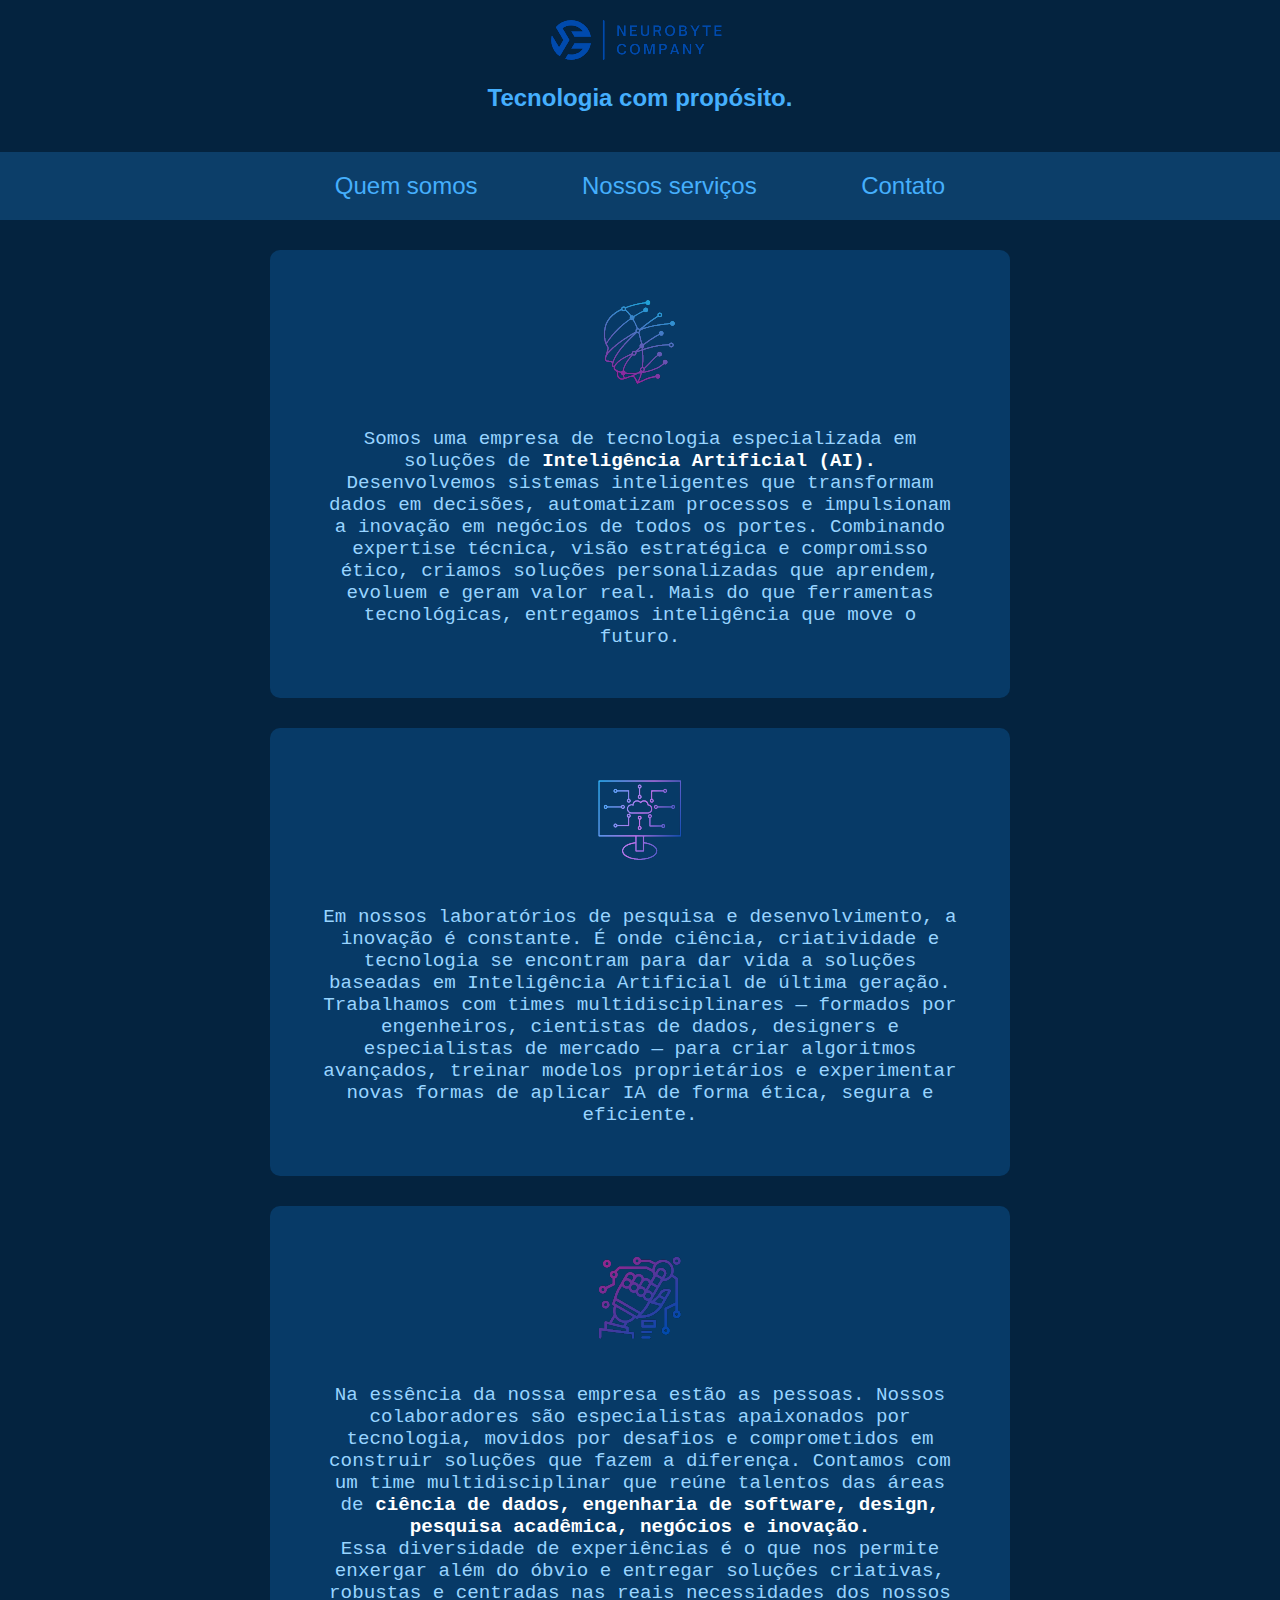
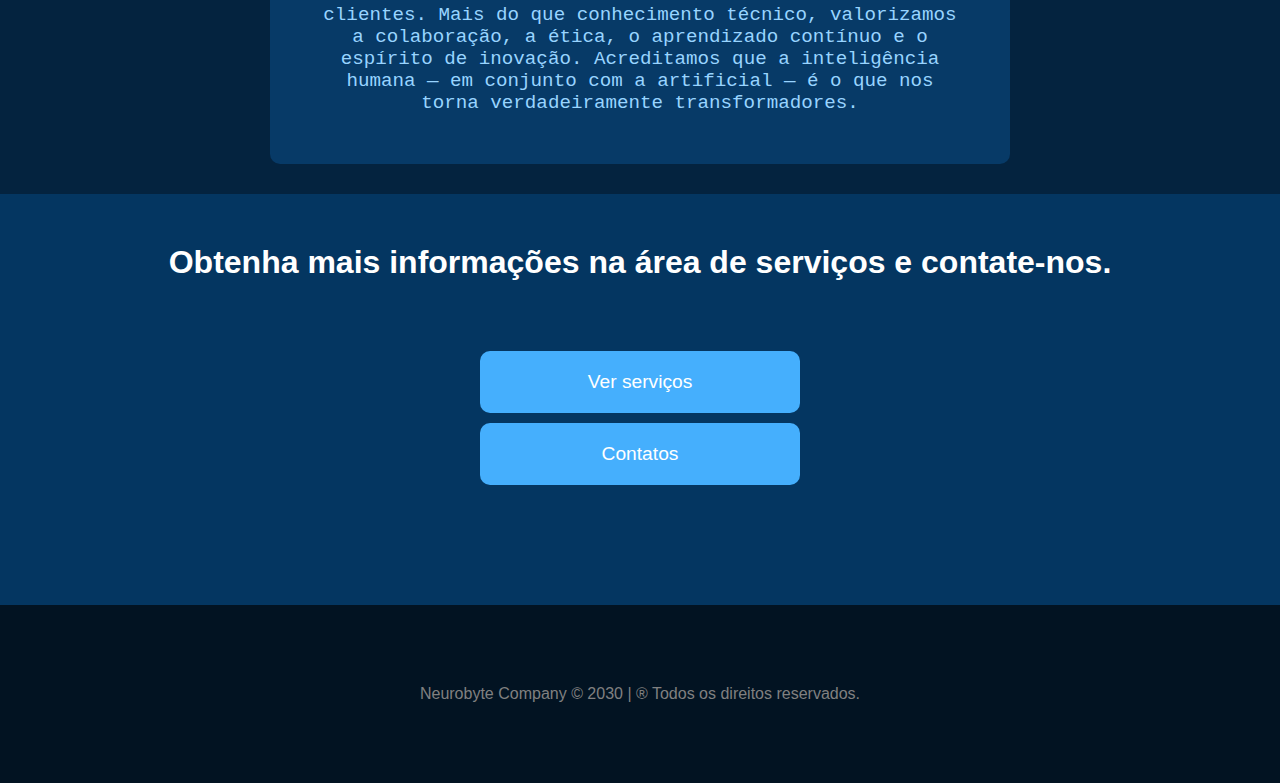
<file: index.html>
<!DOCTYPE html>
<html lang="en">

<head>
    <meta charset="UTF-8">
    <meta name="viewport" content="width=device-width, initial-scale=1.0">
    <title>Neurobyte Company</title>
    <link rel="stylesheet" href="assets/css/estilos.css">
    <link rel="shortcut icon" href="assets/img/logo_empresa.png" type="image/png">
</head>

<body>
</body>
    <header class="container-cabecalho">
        <a href="index.html">
            <img src="assets/img/neurobyte.png" alt="Logo da empresa" title="Inteligência Artificial">
        </a>
        <h3>Tecnologia com propósito.</h3>
    </header>

    <nav class="container-nav">
        <a href="index.html">Quem somos</a>
        <a href="servicos.html">Nossos serviços</a>
        <a href="contatos.html">Contato</a>
    </nav>

    <section class="container-qs">
        <article class="servico">
            <img src="assets/img/logo1.png" class="icone" alt="icone" alt="Inteligência Artificial">
            <p class="servico-texto">Somos uma empresa de tecnologia especializada em soluções de <span
            class="servico-texto-realce">Inteligência Artificial (AI). </span><br> Desenvolvemos sistemas
                inteligentes que transformam dados em decisões, automatizam processos e impulsionam a inovação em
                negócios de todos os portes.
                Combinando expertise técnica, visão estratégica e compromisso ético, criamos soluções personalizadas que
                aprendem, evoluem e geram valor real.
                Mais do que ferramentas tecnológicas, entregamos inteligência que move o futuro.

            </p>
        </article>
        <article class="servico">
            <img src="assets/img/logo3.png" class="icone" alt="icone" alt="Laboratório Moderno">
            <p class="servico-texto">Em nossos laboratórios de pesquisa e desenvolvimento, a inovação é constante. É onde ciência,
                criatividade e tecnologia se encontram para dar vida a soluções baseadas em Inteligência Artificial de
                última geração.

                Trabalhamos com times multidisciplinares — formados por engenheiros, cientistas de dados, designers e
                especialistas de mercado — para criar algoritmos avançados, treinar modelos proprietários e experimentar
                novas formas de aplicar IA de forma ética, segura e eficiente.

            </p>
        </article>
        <article class="servico">
            <img src="assets/img/logo2.png" class="icone" alt="icone" alt="Programadores Experientes">
            <p class="servico-texto">Na essência da nossa empresa estão as pessoas. Nossos colaboradores são especialistas apaixonados por
                tecnologia, movidos por desafios e comprometidos em construir soluções que fazem a diferença.

                Contamos com um time multidisciplinar que reúne talentos das áreas de <span
                class="servico-texto-realce">ciência de dados, engenharia de
                software, design, pesquisa acadêmica, negócios e inovação. </span><br> Essa diversidade de experiências é o que nos
                permite enxergar além do óbvio e entregar soluções criativas, robustas e centradas nas reais
                necessidades dos nossos clientes.

                Mais do que conhecimento técnico, valorizamos a colaboração, a ética, o aprendizado contínuo e o
                espírito de inovação. Acreditamos que a inteligência humana — em conjunto com a artificial — é o que nos
                torna verdadeiramente transformadores.
            </p>
        </article>
    </section>

    <section class="container-servicos-cont">
        <h1>Obtenha mais informações na área de serviços e contate-nos.</h1>
        <div class="bot-serv-cont">
            <a href="servicos.html">Ver serviços</a>
            <a href="contatos.html">Contatos</a>
        </div>
    </section>

    <footer>
        Neurobyte Company &copy; 2030 | &reg; Todos os direitos reservados.
    </footer>

</html>
</file>
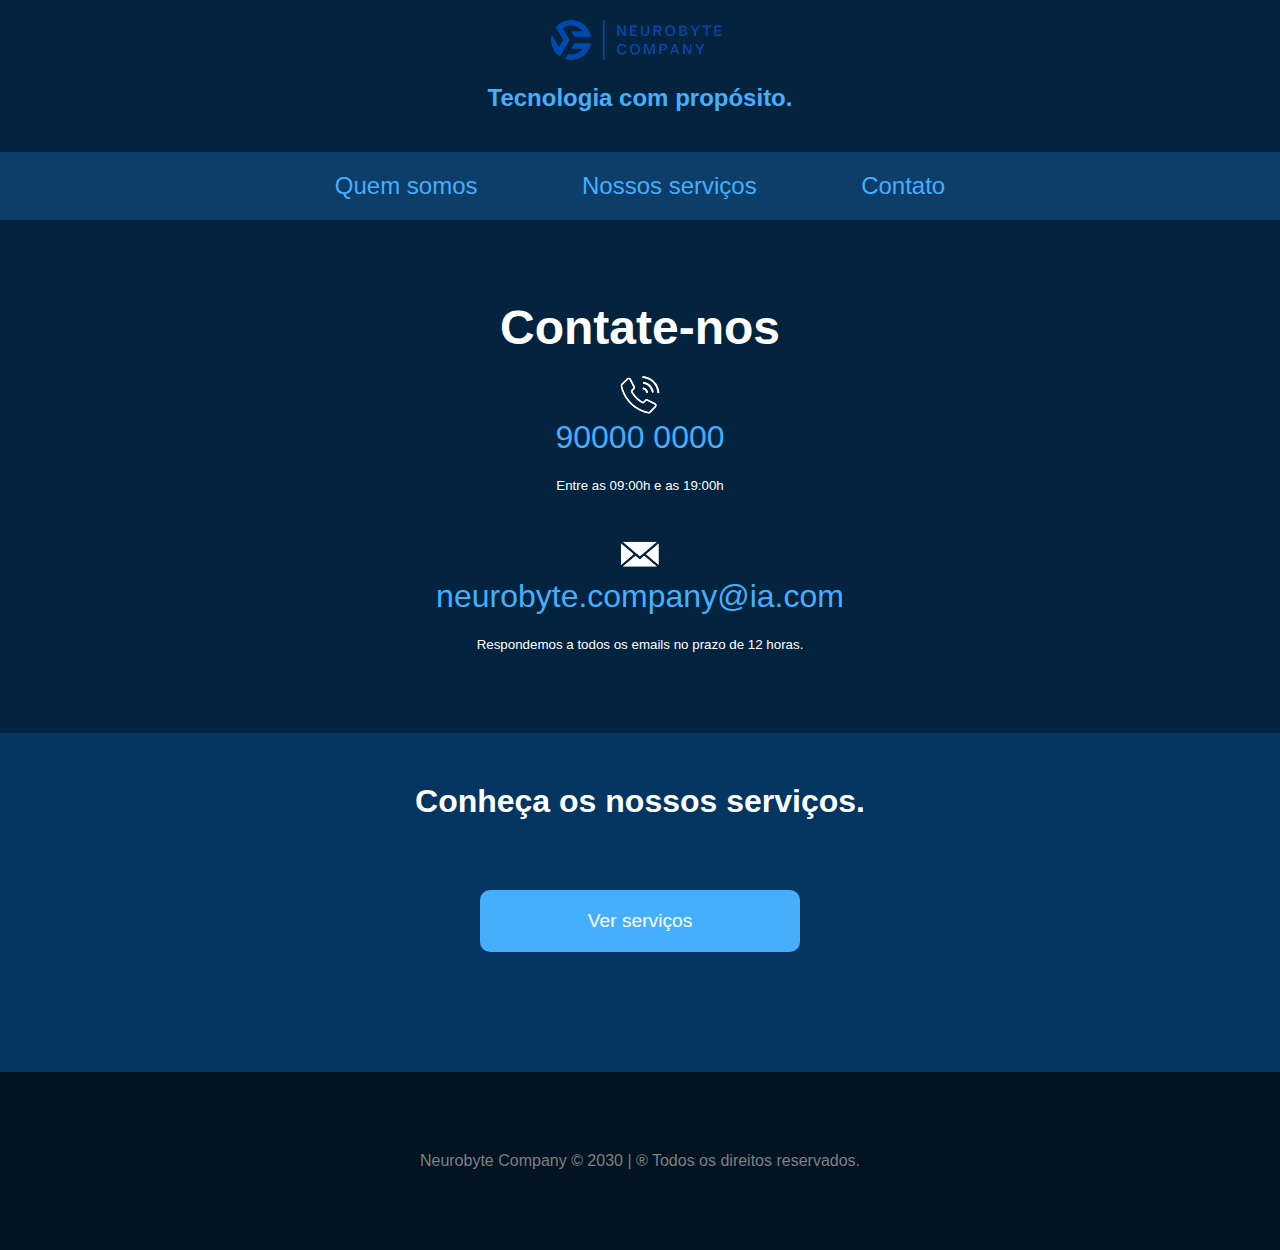
<file: contatos.html>
<!DOCTYPE html>
<html lang="en">

<head>
    <meta charset="UTF-8">
    <meta name="viewport" content="width=device-width, initial-scale=1.0">
    <title>Neurobyte Company</title>
    <link rel="stylesheet" href="assets/css/estilos.css">
    <link rel="shortcut icon" href="assets/img/logo_empresa.png" type="image/png">
</head>

<body>
</body>
<header class="container-cabecalho">
    <a href="index.html">
        <img src="assets/img/neurobyte.png" alt="Logo da empresa" title="Inteligência Artificial">
    </a>
    <h3>Tecnologia com propósito.</h3>
</header>

<nav class="container-nav">
    <a href="index.html">Quem somos</a>
    <a href="servicos.html">Nossos serviços</a>
    <a href="contatos.html">Contato</a>
</nav>

<section class="container-contatos">
    <h1 class="text-center">Contate-nos</h1>
    <article class="text-center">
        <img src="assets/img/tel.png" alt="Telefone">
        <a href="tel:900000000" class="contatos">90000 0000</a>
        <small>Entre as 09:00h e as 19:00h</small>
    </article>

    <article class="text-center margin-top-40">
        <img src="assets/img/email.png" alt="email">
        <a href="mailto:neurobyte.company@ia.com" class="contatos">neurobyte.company@ia.com</a>
        <small>Respondemos a todos os emails no prazo de 12 horas.</small>
    </article>

</section>

<section class="container-servicos-cont">
    <h1>Conheça os nossos serviços.</h1>
    <div class="bot-serv-cont">
        <a href="servicos.html">Ver serviços</a>
    </div>
</section>

<footer>
    Neurobyte Company &copy; 2030 | &reg; Todos os direitos reservados.
</footer>

</html>
</file>
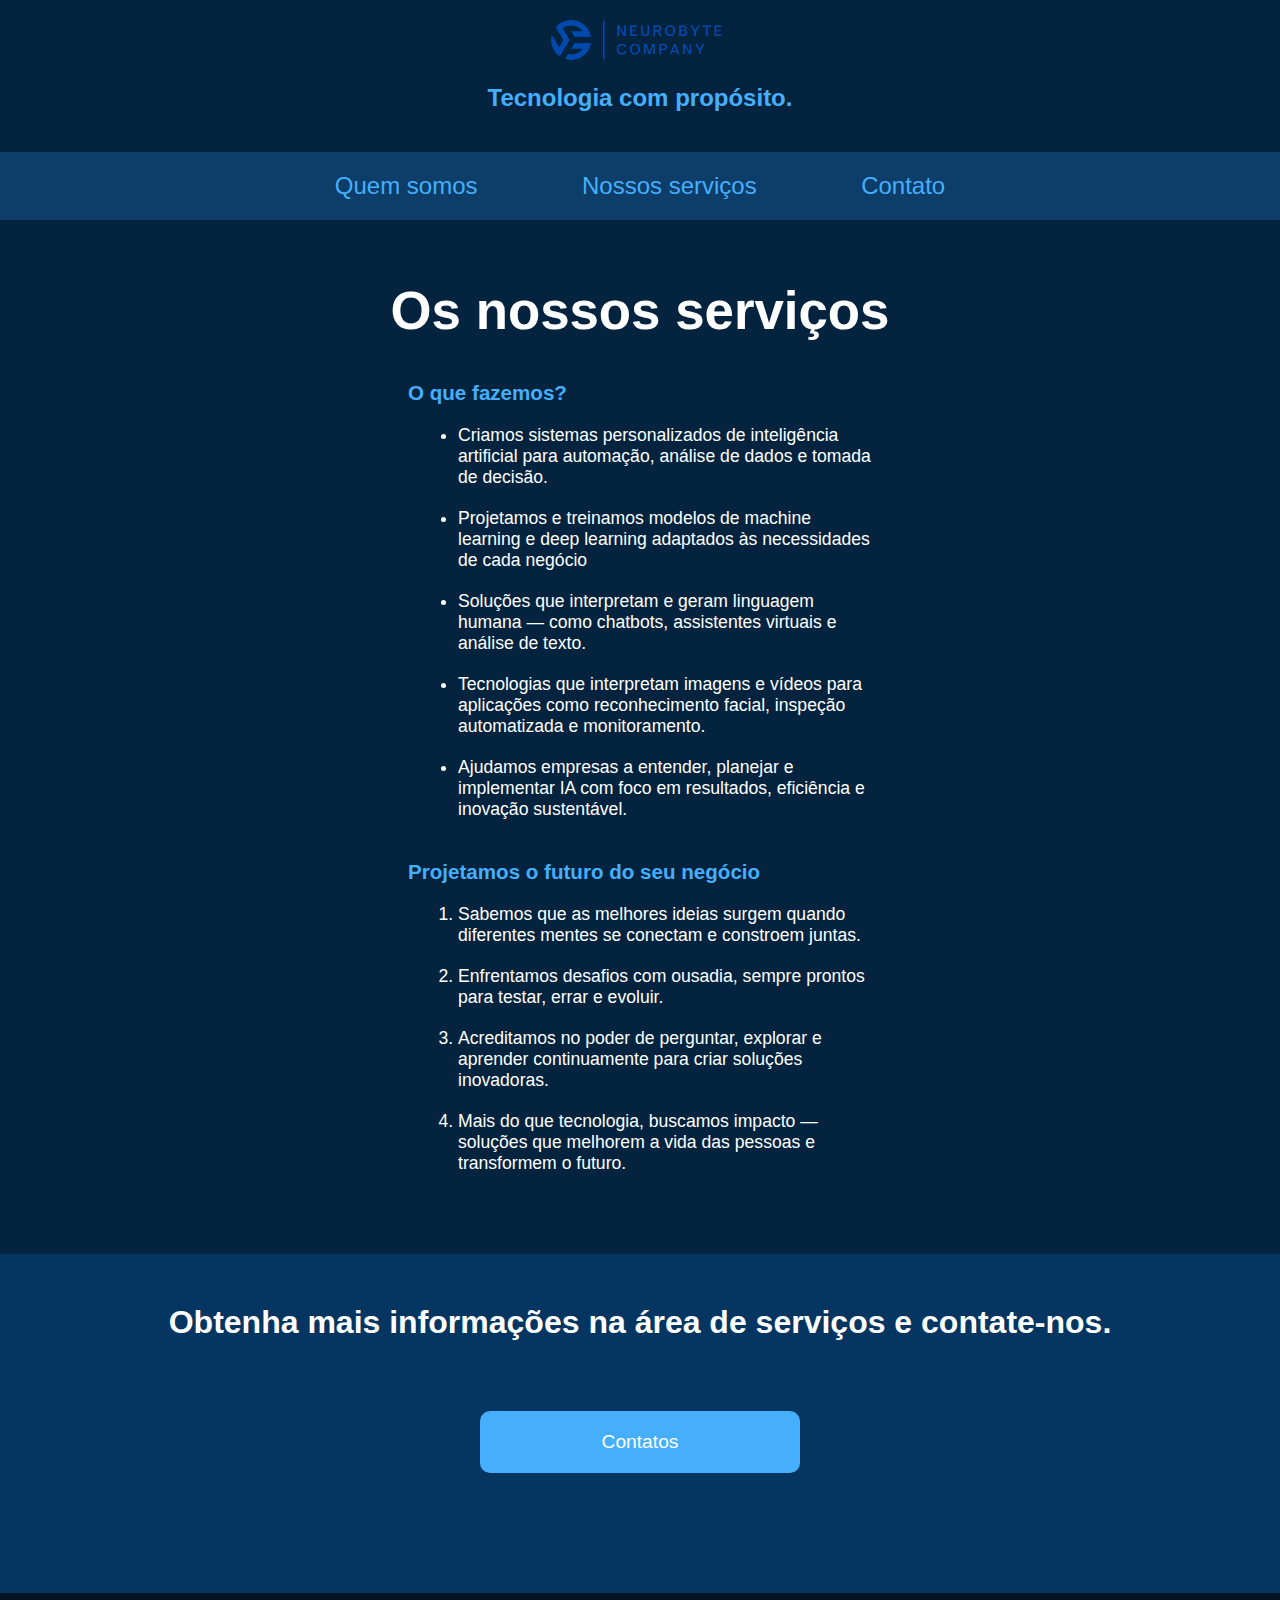
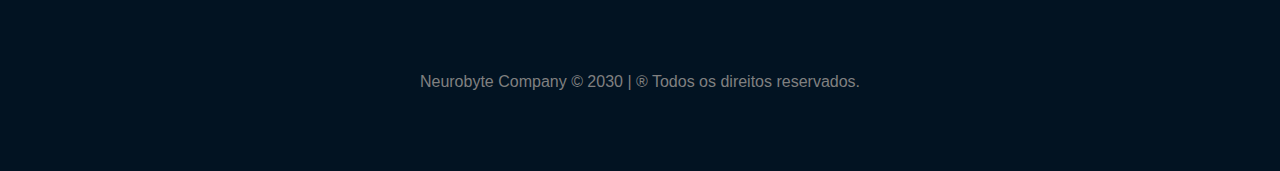
<file: servicos.html>
<!DOCTYPE html>
<html lang="en">

<head>
    <meta charset="UTF-8">
    <meta name="viewport" content="width=device-width, initial-scale=1.0">
    <title>Neurobyte Company</title>
    <link rel="stylesheet" href="assets/css/estilos.css">
    <link rel="shortcut icon" href="assets/img/logo_empresa.png" type="image/png">
</head>

<body>
</body>
<header class="container-cabecalho">
    <a href="index.html">
        <img src="assets/img/neurobyte.png" alt="Logo da empresa" title="Inteligência Artificial">
    </a>
    <h3>Tecnologia com propósito.</h3>
</header>

<nav class="container-nav">
    <a href="index.html">Quem somos</a>
    <a href="servicos.html">Nossos serviços</a>
    <a href="contatos.html">Contato</a>
</nav>

<section class="container-servicos">
    <h1 class="text-center">Os nossos serviços</h1>
    <article>
        <h3>O que fazemos?</h3>
        <ul>
            <li>
                Criamos sistemas personalizados de inteligência artificial para automação, análise de dados e tomada de
                decisão.</li>
            <li>
                Projetamos e treinamos modelos de machine learning e deep learning adaptados às necessidades de cada
                negócio
            </li>
            <li>
                Soluções que interpretam e geram linguagem humana — como chatbots, assistentes virtuais e análise de
                texto.
            </li>
            <li>
                Tecnologias que interpretam imagens e vídeos para aplicações como reconhecimento facial, inspeção
                automatizada e monitoramento.</li>
            <li>
                Ajudamos empresas a entender, planejar e implementar IA com foco em resultados, eficiência e inovação
                sustentável.</li>
        </ul>

    </article>

    <article>
        <h3>Projetamos o futuro do seu negócio</h3>
        <ol>
            <li>Sabemos que as melhores ideias surgem quando diferentes mentes se conectam e constroem juntas.</li>
            <li>Enfrentamos desafios com ousadia, sempre prontos para testar, errar e evoluir.</li>
            <li>Acreditamos no poder de perguntar, explorar e aprender continuamente para criar soluções inovadoras.
            </li>
            <li>Mais do que tecnologia, buscamos impacto — soluções que melhorem a vida das pessoas e transformem o
                futuro.</li>
        </ol>
    </article>
</section>

<section class="container-servicos-cont">
    <h1>Obtenha mais informações na área de serviços e contate-nos.</h1>
    <div class="bot-serv-cont">
        <a href="contatos.html">Contatos</a>
    </div>
</section>

<footer>
    Neurobyte Company &copy; 2030 | &reg; Todos os direitos reservados.
</footer>

</html>
</file>
<file: assets/css/estilos.css>
* {
    margin: 0;
    padding: 0;
}

body {
    font-family:Arial, Helvetica, sans-serif;
    color: white;
}

.text-center {
    text-align: center;
}

.margin-top-40 {
    margin-top: 40px;
}

.container-cabecalho {
    text-align: center;
    padding: 20px;
    background-color: #04233f;
}

.container-cabecalho h3 {
    font-weight: 600;
    margin: 20px;
    font-size: 1.5em;
    color: #45affd;
}

.container-nav {
    text-align: center;
    padding: 20px;
    background-color:#0c3e69;
}

.container-nav a {
    font-size: 1.5em;
    margin: 0px 50px;
    text-decoration: none;
    color: #45affd;
}

.container-nav a:hover{
    color: white;

}

.container-qs {
    background-color:#04233f;
    overflow: auto;
}

.container-qs .servico {
    float: center;
    margin: 30px auto;
    background-color: #073a67;
    width: 50%;
    padding: 50px;
    border-radius: 10px;
    text-align: center;
}

.container-qs .servico .icone{
    margin-bottom: 20px;
}

.container-qs .servico-texto{
    font-family:'Courier New', Courier, monospace;
    margin-top: 20px;
    font-size: 1.2em;
    color:#98d4ff
}

.container-qs .servico-texto-realce{
    color: white;
    font-weight: bold;

}

footer {
    text-align: center;
    padding: 80px;
    background-color:#021322;
    color:grey;

}

.container-contatos {
    background-color:#04233f;
    padding: 80px;
}

.container-contatos h1 {
    font-size: 3em;
    color:white;
    margin-bottom: 20px;
}

.container-contatos h3 {
    font-size: 1.5em;
    font-weight: 100;
    width: 40%;
    margin: auto;
    color: white;
    margin-bottom: 20px;
    border: 1px solid #45affd;
    background-color: #043661;
    border-radius: 10px;
    padding: 20px;
}

.container-contatos .contatos {
    display: block;
    font-size: 2em;
    text-decoration: none;
    color:#45affd;
    margin-bottom: 20px;
}


.container-servicos-cont {
    background-color: #043661;
    text-align: center;
    padding: 50px;
}

.container-servicos-cont .bot-serv-cont{
    padding: 60px;
    text-align: center;
}

.bot-serv-cont a {
    display: block;
    max-width: 200px;
    text-decoration: none;
    font-size: 1.2em;
    background-color: #45affd;
    color: white;
    padding: 20px 60px;
    margin: 10px auto;
    border-radius: 10px;
}

.bot-serv-cont a:hover{
    background-color: white;
    color: black;
}

.container-servicos {
    background-color:#04233f;
    font-size: 1.1em;
    padding: 60px;
    overflow: auto;
}

.container-servicos h1 {
    font-size: 3em;
    color: white;
    margin-bottom: 20px;
}

.container-servicos h3 {
    padding: 20px 0;
    color: #45affd;
}

.container-servicos article {
    width: 40%;
    margin: auto;
    float: center;
}

.container-servicos li {
    margin-bottom: 20px;
    margin-left: 50px;
    color: white;
}
</file>
